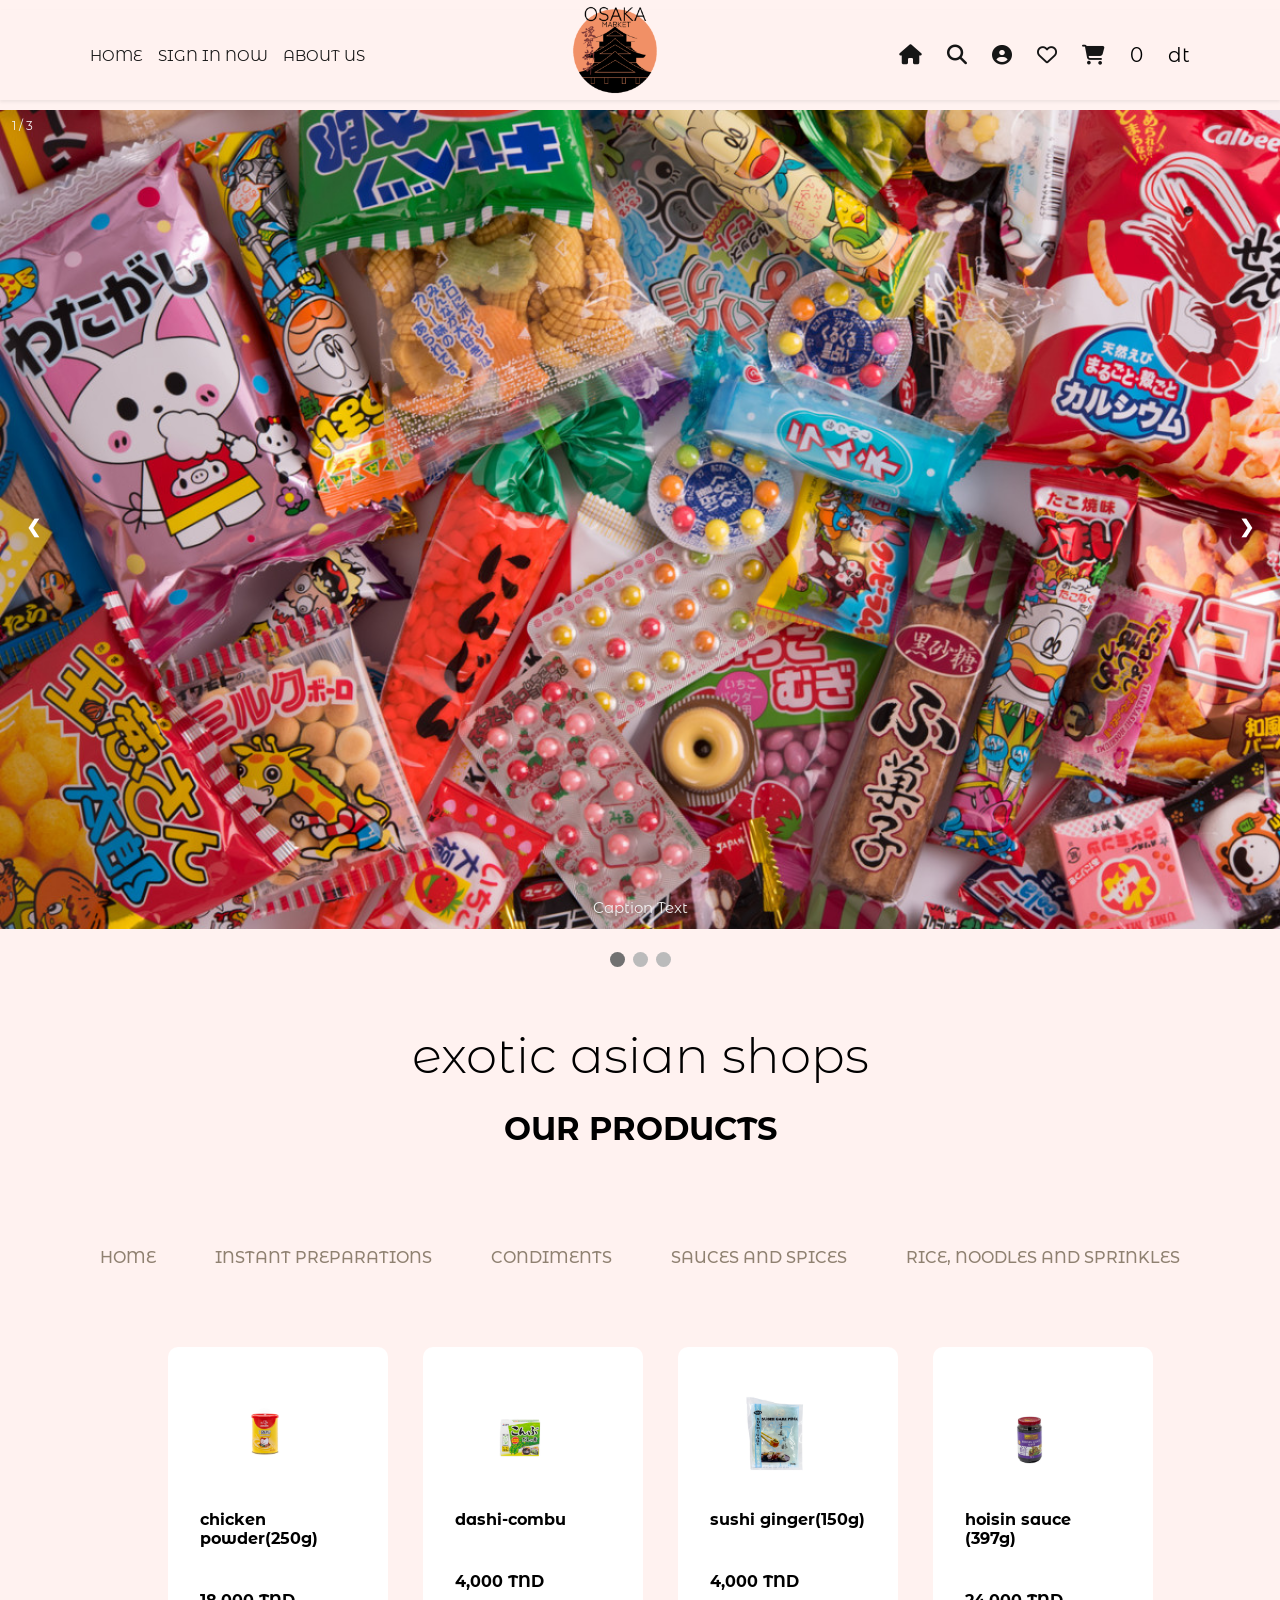
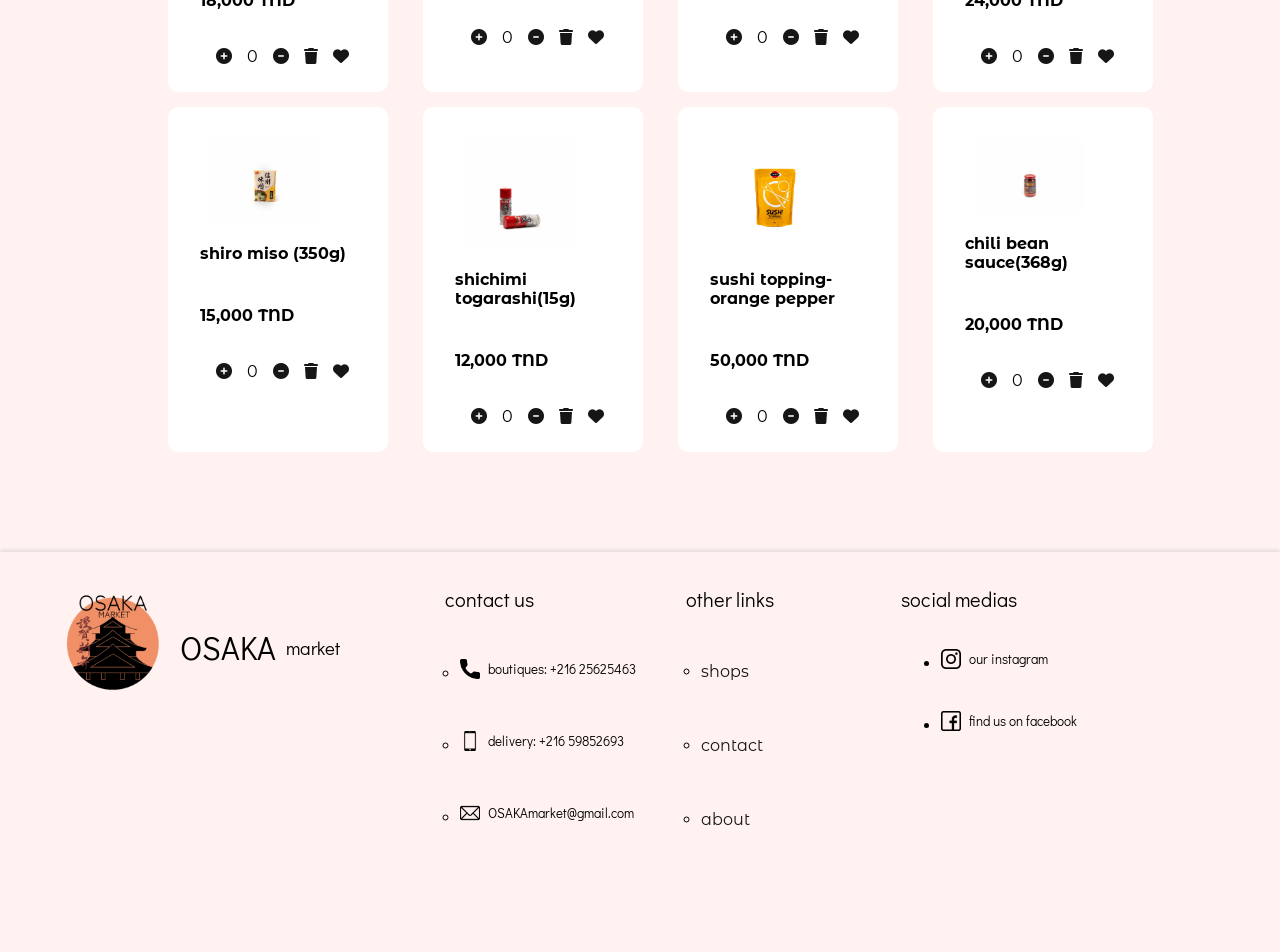
<file: condiments.html>
<!DOCTYPE html>
<html lang="en">
<head>
    <meta charset="UTF-8">
    <meta name="viewport" content="width=device-width, initial-scale=1.0">
    <title>condiments | osaka market</title>
    <link rel="stylesheet" href="dom.css">
    <link rel="stylesheet" href="https://cdnjs.cloudflare.com/ajax/libs/font-awesome/6.4.2/css/all.min.css" integrity="sha512-z3gLpd7yknf1YoNbCzqRKc4qyor8gaKU1qmn+CShxbuBusANI9QpRohGBreCFkKxLhei6S9CQXFEbbKuqLg0DA==" crossorigin="anonymous" referrerpolicy="no-referrer" />
</head>
<body>
    <style>
        @import url('https://fonts.googleapis.com/css2?family=Lobster&family=Roboto:wght@300;400&display=swap');
    </style>
     <header class="header">
        <nav>
            <div>
                <div class="links">
                    <a href="dom.html">HOME</a>
                    <a href="signin.html">SIGN IN NOW</a>
                    <a>ABOUT US</a>
                </div>
            </div>
            <div class="title"><img src="logo1 (1).png" alt=""></div>
            <div class="small-logo">
            <a href="dom.html"><i class="fa-solid fa-house"></i></a>
            <a><i class="fa-solid fa-magnifying-glass"></i></a>
            <a><i class="fa-solid fa-circle-user"></i></a>
            <a><i class="fa-regular fa-heart"></i></a>
            <a><i class="fa-solid fa-cart-shopping"></i></a>
            <p class="totalmoney">0</p><p>dt</p>
        </div>
        </nav>
    </header>
    <div class="slideshow-container">

        <!-- Full-width images with number and caption text -->
        <div class="mySlides fade">
          <div class="numbertext">1 / 3</div>
          <img src="tokyo-japan---march-17th-2016-different-japanese-sweets-and.jpg" style="width:100%">
          <div class="text">Caption Text</div>
        </div>
      
        <div class="mySlides fade">
          <div class="numbertext">2 / 3</div>
          <img src="asian-snacks-header-image.PNG" style="width:100%">
          <div class="text">Caption Two</div>
        </div>
      
        <div class="mySlides fade">
          <div class="numbertext">3 / 3</div>
          <img src="0910fe635987a16962f12e94c8516891ba27aea7.jpeg" style="width:100%">
          <div class="text">Caption Three</div>
        </div>
      
        <!-- Next and previous buttons -->
        <a class="prev" onclick="plusSlides(-1)">&#10094;</a>
        <a class="next" onclick="plusSlides(1)">&#10095;</a>
      </div>
      <br>
      
      <!-- The dots/circles -->
      <div style="text-align:center">
        <span class="dot" onclick="currentSlide(1)"></span>
        <span class="dot" onclick="currentSlide(2)"></span>
        <span class="dot" onclick="currentSlide(3)"></span>
      </div>
 <div class="product">
    <h1>
        exotic asian shops
    </h1>
</div>
<div>
    <h1 class="product2">
        OUR PRODUCTS
    </h1>
</div>
<div class="food2">
    <a href="dom.html">HOME</a>
    <a href="instants.html">INSTANT PREPARATIONS</a>
    <a href="condiments.html">CONDIMENTS</a>
    <a href="instantpreparations.html">SAUCES AND SPICES</a>
    <a href="ricenoodles.html">RICE, NOODLES AND SPRINKLES</a>
</div>
<div class="articles">
    <div class="article">
        <img src="articles/chicken.jpg" alt="">
                <h4>
                    chicken powder(250g)
                </h4> 
                <h4 class="text1">
                    18,000 TND
                </h4>
                <div class="add">
                    <a><i class="fa-solid fa-circle-plus"></i></a>
                    <p class="price">0</p>
                    <a><i class="fa-solid fa-circle-minus"></i></a>
                    <a href=""><i class="fa-solid fa-trash"></i></a>
                        <a href=""><i class="fa-solid fa-heart"></i></a>
                </div>
    </div>
    <div class="article">
        <img src="articles/dashi.jpg" alt="">
                <h4>
                    dashi-combu
                </h4> 
                <h4 class="text1">
                    4,000 TND
                </h4>
                <div class="add">
                    <a><i class="fa-solid fa-circle-plus"></i></a>
                    <p class="price">0</p>
                    <a><i class="fa-solid fa-circle-minus"></i></a>
                    <a href=""><i class="fa-solid fa-trash"></i></a>
                        <a href=""><i class="fa-solid fa-heart"></i></a>
                </div>
        
        
    </div>
    <div class="article">
        <img src="articles/ginger.jpg" alt="">
                <h4>
                    sushi ginger(150g)
                </h4> 
                <h4 class="text1">
                    4,000 TND
                </h4>
                <div class="add">
                    <a><i class="fa-solid fa-circle-plus"></i></a>
                    <p class="price">0</p>
                    <a><i class="fa-solid fa-circle-minus"></i></a>
                    <a href=""><i class="fa-solid fa-trash"></i></a>
                        <a href=""><i class="fa-solid fa-heart"></i></a>
                </div>
    </div>
    <div class="article">
        <img src="articles/hoisin.jpg" alt="">
                <h4>
                    hoisin sauce (397g)
                </h4> 
                <h4 class="text1">
                    24,000 TND
                </h4>
                <div class="add">
                    <a><i class="fa-solid fa-circle-plus"></i></a>
                    <p class="price">0</p>
                    <a><i class="fa-solid fa-circle-minus"></i></a>
                    <a href=""><i class="fa-solid fa-trash"></i></a>
                        <a href=""><i class="fa-solid fa-heart"></i></a>
                </div>

    </div>
    <div class="article">
        <img src="articles/miso.jpg" alt="">
                <h4>
                    shiro miso (350g)
                </h4> 
                <h4 class="text1">
                    15,000 TND
                </h4>
                <div class="add">
                    <a><i class="fa-solid fa-circle-plus"></i></a>
                    <p class="price">0</p>
                    <a><i class="fa-solid fa-circle-minus"></i></a>
                    <a href=""><i class="fa-solid fa-trash"></i></a>
                        <a href=""><i class="fa-solid fa-heart"></i></a>
                </div>

    </div>
    <div class="article">
        <img src="articles/shichimi.jpg" alt="">
                <h4>
                    shichimi togarashi(15g)
                </h4> 
                <h4 class="text1">
                    12,000 TND
                </h4>
                <div class="add">
                    <a><i class="fa-solid fa-circle-plus"></i></a>
                    <p class="price">0</p>
                    <a><i class="fa-solid fa-circle-minus"></i></a>
                    <a href=""><i class="fa-solid fa-trash"></i></a>
                        <a href=""><i class="fa-solid fa-heart"></i></a>
                </div>
    </div>
    <div class="article">
        <img src="articles/toppings.jpg" alt="">
                <h4>
                    sushi topping-orange pepper
                </h4> 
                <h4 class="text1">
                    50,000 TND
                </h4>
                <div class="add">
                    <a><i class="fa-solid fa-circle-plus"></i></a>
                    <p class="price">0</p>
                    <a><i class="fa-solid fa-circle-minus"></i></a>
                    <a href=""><i class="fa-solid fa-trash"></i></a>
                        <a href=""><i class="fa-solid fa-heart"></i></a>
                </div>

    </div>
    <div class="article">
        <img src="articles/chili sauce.jpg" alt="">
                <h4>
                    chili bean sauce(368g)
                </h4> 
                <h4 class="text1">
                    20,000 TND
                </h4>
                <div class="add">
                    <a><i class="fa-solid fa-circle-plus"></i></a>
                    <p class="price">0</p>
                    <a><i class="fa-solid fa-circle-minus"></i></a>
                    <a href=""><i class="fa-solid fa-trash"></i></a>
                        <a href=""><i class="fa-solid fa-heart"></i></a>
                </div>

    </div>

</div>
<footer class="footer">
    <div class="column" id="columnlogo">
        <img class="endlogo" src="logo1 (1).png" alt="">
        <h1>OSAKA</h1>
        <h3>market</h3>
    </div>
    <div class="column" id="contactus">
        <h1 class="social">
            contact us
        </h1>
        <ul class="contactlist">
            <li>
                <div class="textwithicon">
                    <img src="call.png" alt="">
                    <h5>boutiques: +216 25625463</h5>

                </div>
            </li>
            <li>
                <div class="textwithicon">
                    <img src="smartphone-call.png" alt="">
                    <h5>delivery: +216 59852693</h5>
                </div>
            </li>
            <li>
                <div class="textwithicon">
                    <img src="email.png" alt="">
                    <h5>OSAKAmarket@gmail.com</h5>
                </div>
            </li>
        </ul>
    </div>
    <div class="column">
        <h1 class="social">
            other links
        </h1>
        <ul class="contactlist" id="links">
            <li><a>shops</a></li>
            <li><a>contact</a></li>
            <li><a>about</a></li>
        </ul>
    </div>
    <div class="column">
        <h1 class="social" id="medias">social medias</h1>
        <ul class="column">
            <li>
                <div class="textwithicon">
                    <img src="instagram.png" alt="">
                    <h5>our instagram</h5>
                </div>
            </li>
            <li>
                <div class="textwithicon">
                    <img src="facebook.png" alt="">
                    <h5>find us on facebook</h5>
                </div>
            </li>
            
        </ul>
    </div>
</footer>
    
    

        




    <script src="dom.js"></script>
    
</body>
</html>
</file>
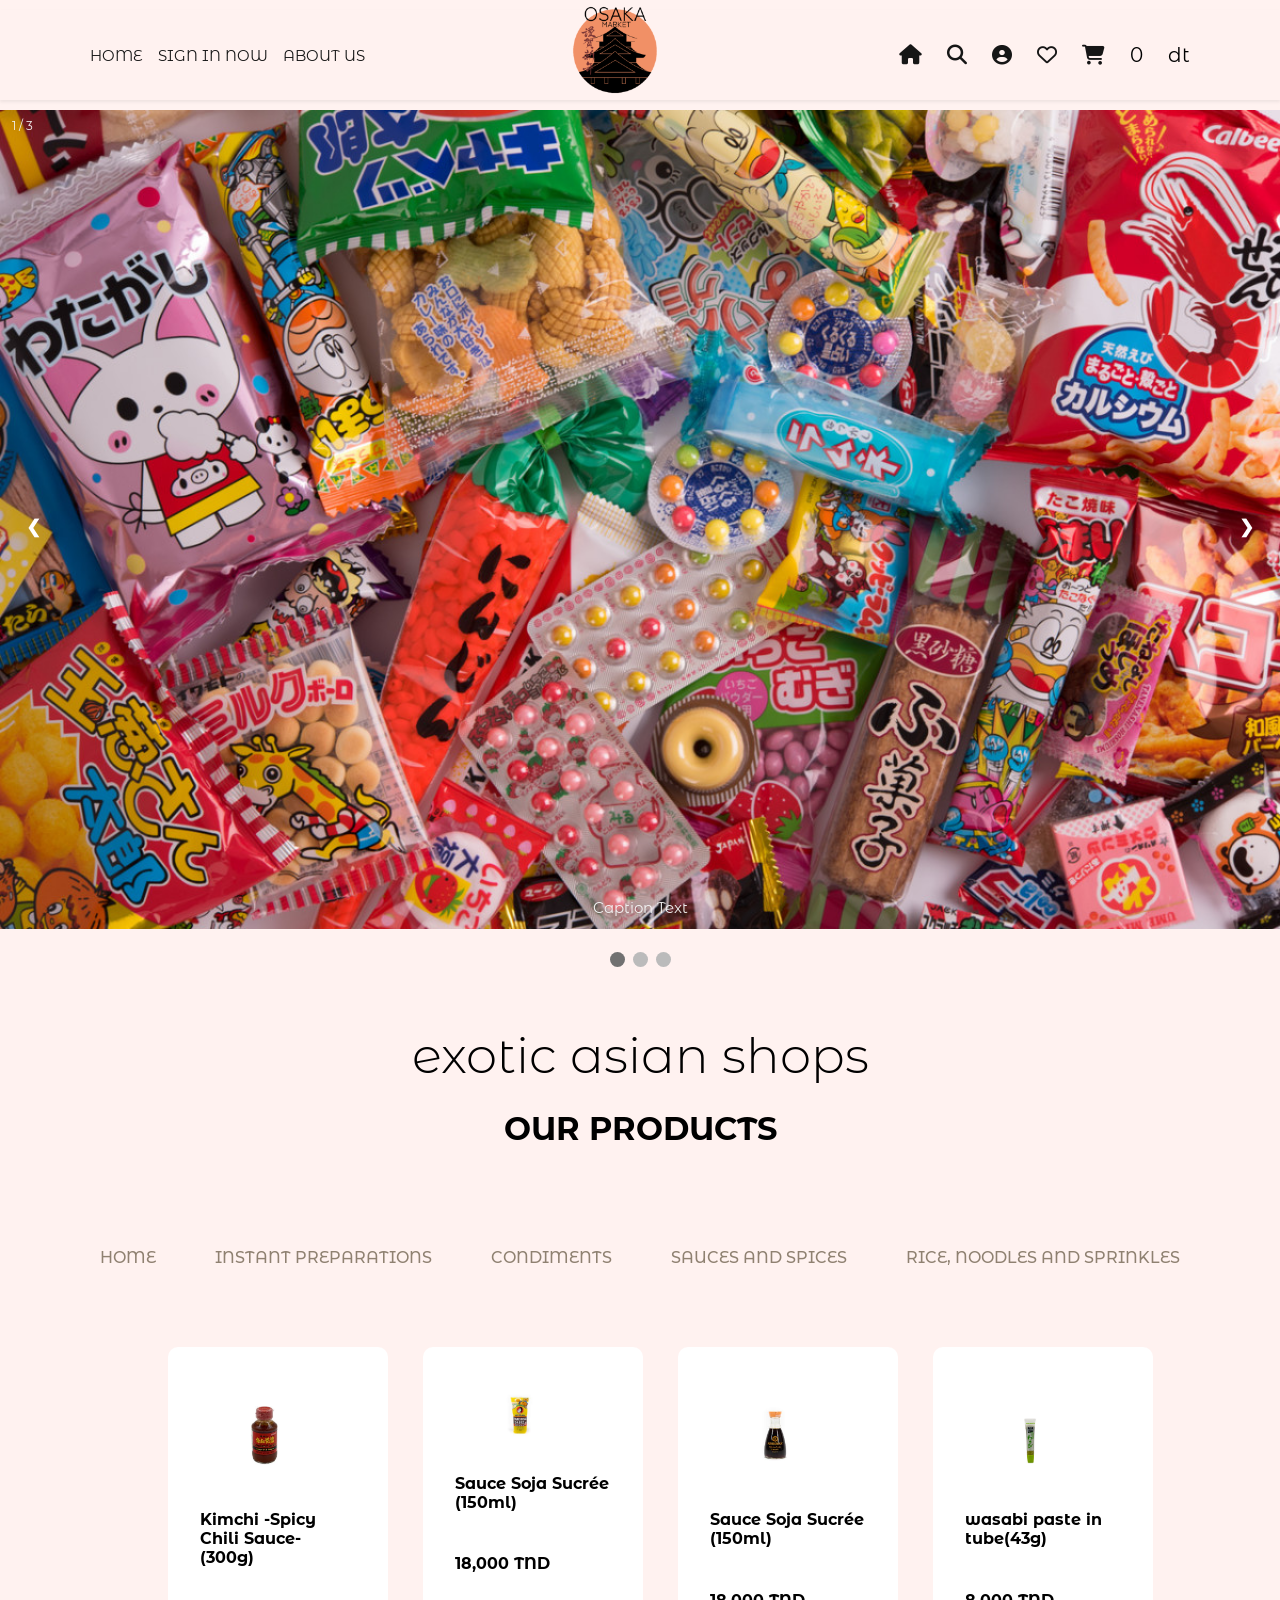
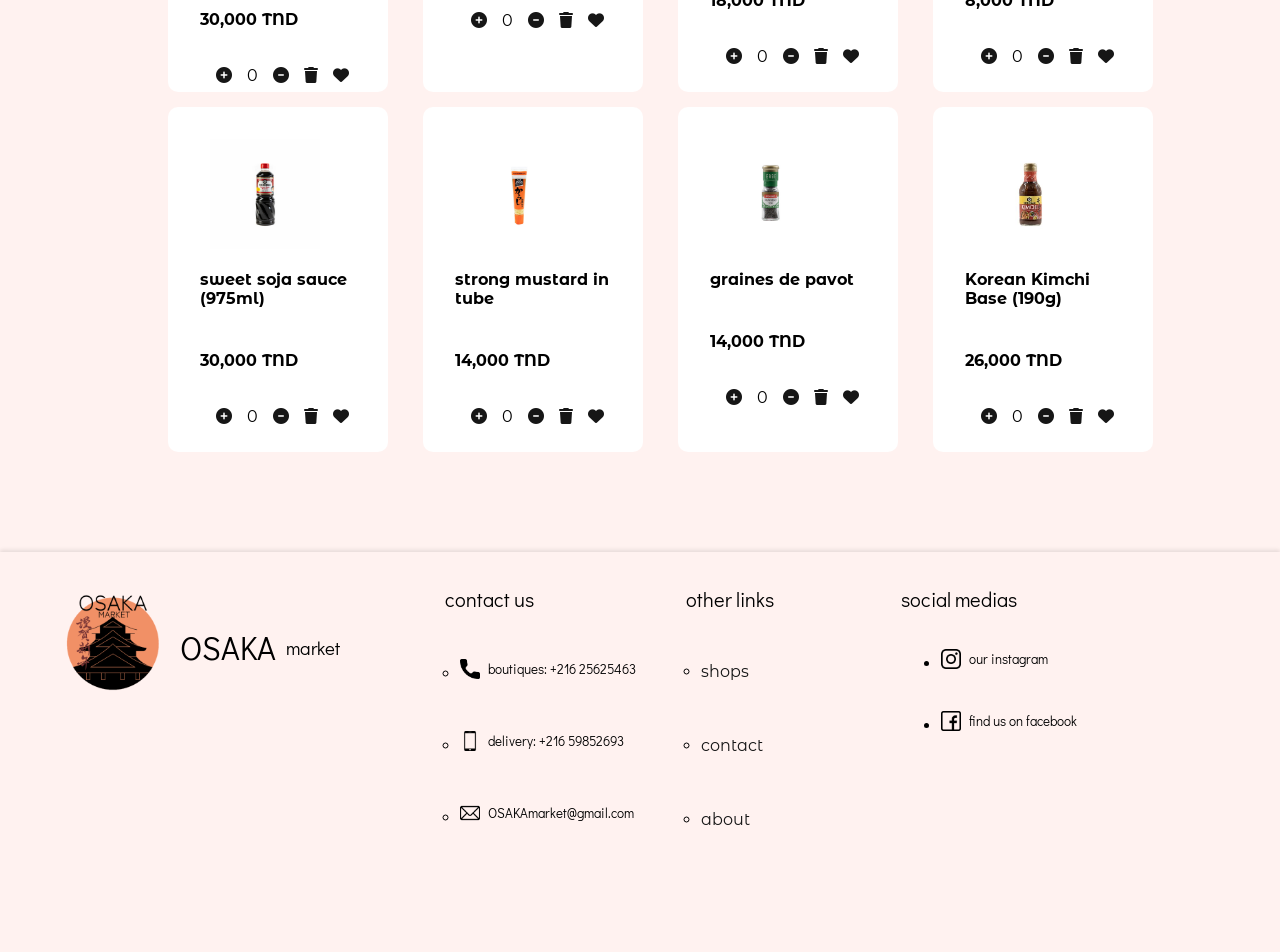
<file: instantpreparations.html>
<!DOCTYPE html>
<html lang="en">
<head>
    <meta charset="UTF-8">
    <meta name="viewport" content="width=device-width, initial-scale=1.0">
    <title>instant preperations | osaka market</title>
    <link rel="stylesheet" href="dom.css">
    <link rel="stylesheet" href="https://cdnjs.cloudflare.com/ajax/libs/font-awesome/6.4.2/css/all.min.css" integrity="sha512-z3gLpd7yknf1YoNbCzqRKc4qyor8gaKU1qmn+CShxbuBusANI9QpRohGBreCFkKxLhei6S9CQXFEbbKuqLg0DA==" crossorigin="anonymous" referrerpolicy="no-referrer" />
</head>
<body>
    <style>
        @import url('https://fonts.googleapis.com/css2?family=Lobster&family=Roboto:wght@300;400&display=swap');
    </style>
     <header class="header">
        <nav>
            <div>
                <div class="links">
                    <a href="dom.html">HOME</a>
                    <a href="signin.html">SIGN IN NOW</a>
                    <a>ABOUT US</a>
                </div>
            </div>
            <div class="title"><img src="logo1 (1).png" alt=""></div>
            <div class="small-logo">
            <a href="dom.html"><i class="fa-solid fa-house"></i></a>
            <a><i class="fa-solid fa-magnifying-glass"></i></a>
            <a><i class="fa-solid fa-circle-user"></i></a>
            <a><i class="fa-regular fa-heart"></i></a>
            <a><i class="fa-solid fa-cart-shopping"></i></a>
            <p class="totalmoney">0</p><p>dt</p>
        </div>
        </nav>
    </header>
    <div class="slideshow-container">

        <!-- Full-width images with number and caption text -->
        <div class="mySlides fade">
          <div class="numbertext">1 / 3</div>
          <img src="tokyo-japan---march-17th-2016-different-japanese-sweets-and.jpg" style="width:100%">
          <div class="text">Caption Text</div>
        </div>
      
        <div class="mySlides fade">
          <div class="numbertext">2 / 3</div>
          <img src="asian-snacks-header-image.PNG" style="width:100%">
          <div class="text">Caption Two</div>
        </div>
      
        <div class="mySlides fade">
          <div class="numbertext">3 / 3</div>
          <img src="0910fe635987a16962f12e94c8516891ba27aea7.jpeg" style="width:100%">
          <div class="text">Caption Three</div>
        </div>
      
        <!-- Next and previous buttons -->
        <a class="prev" onclick="plusSlides(-1)">&#10094;</a>
        <a class="next" onclick="plusSlides(1)">&#10095;</a>
      </div>
      <br>
      
      <!-- The dots/circles -->
      <div style="text-align:center">
        <span class="dot" onclick="currentSlide(1)"></span>
        <span class="dot" onclick="currentSlide(2)"></span>
        <span class="dot" onclick="currentSlide(3)"></span>
      </div>
 <div class="product">
    <h1>
        exotic asian shops
    </h1>
</div>
<div>
    <h1 class="product2">
        OUR PRODUCTS
    </h1>
</div>
<div class="food2">
    <a href="dom.html">HOME</a>
    <a href="instants.html">INSTANT PREPARATIONS</a>
    <a href="condiments.html">CONDIMENTS</a>
    <a href="instantpreparations.html">SAUCES AND SPICES</a>
    <a href="ricenoodles.html">RICE, NOODLES AND SPRINKLES</a>
</div>
<div class="articles">
    <div class="article">
        <img src="articles/chillsauce.jpg" alt="">
                <h4>
                    Kimchi -Spicy Chili Sauce- (300g)
                </h4> 
                <h4 class="text1">
                    30,000 TND
                </h4>
                <div class="add">
                    <a><i class="fa-solid fa-circle-plus"></i></a>
                    <p class="price">0</p>
                    <a><i class="fa-solid fa-circle-minus"></i></a>
                    <a href=""><i class="fa-solid fa-trash"></i></a>
                        <a href=""><i class="fa-solid fa-heart"></i></a>
                </div>
    </div>
    <div class="article">
        <img src="articles/yakisoba.jpg" alt="">
                <h4>
                    Sauce Soja Sucrée (150ml)
                </h4> 
                <h4 class="text1">
                    18,000 TND
                </h4>
                <div class="add">
                    <a><i class="fa-solid fa-circle-plus"></i></a>
                    <p class="price">0</p>
                    <a><i class="fa-solid fa-circle-minus"></i></a>
                    <a href=""><i class="fa-solid fa-trash"></i></a>
                        <a href=""><i class="fa-solid fa-heart"></i></a>
                </div>
        
        
    </div>
    <div class="article">
        <img src="articles/kikkoman.jpg" alt="">
                <h4>
                    Sauce Soja Sucrée (150ml)
                </h4> 
                <h4 class="text1">
                    18,000 TND
                </h4>
                <div class="add">
                    <a><i class="fa-solid fa-circle-plus"></i></a>
                    <p class="price">0</p>
                    <a><i class="fa-solid fa-circle-minus"></i></a>
                    <a href=""><i class="fa-solid fa-trash"></i></a>
                        <a href=""><i class="fa-solid fa-heart"></i></a>
                </div>
    </div>
    <div class="article">
        <img src="articles/wasabi.jpg" alt="">
                <h4>
                    wasabi paste in tube(43g)
                </h4> 
                <h4 class="text1">
                    8,000 TND
                </h4>
                <div class="add">
                    <a><i class="fa-solid fa-circle-plus"></i></a>
                    <p class="price">0</p>
                    <a><i class="fa-solid fa-circle-minus"></i></a>
                    <a href=""><i class="fa-solid fa-trash"></i></a>
                        <a href=""><i class="fa-solid fa-heart"></i></a>
                </div>

    </div>
    <div class="article">
        <img src="articles/soja sauce.jpg" alt="">
                <h4>
                    sweet soja sauce (975ml)
                </h4> 
                <h4 class="text1">
                    30,000 TND
                </h4>
                <div class="add">
                    <a><i class="fa-solid fa-circle-plus"></i></a>
                    <p class="price">0</p>
                    <a><i class="fa-solid fa-circle-minus"></i></a>
                    <a href=""><i class="fa-solid fa-trash"></i></a>
                        <a href=""><i class="fa-solid fa-heart"></i></a>
                </div>

    </div>
    <div class="article">
        <img src="articles/mustard.jpg" alt="">
                <h4>
                    strong mustard in tube
                </h4> 
                <h4 class="text1">
                    14,000 TND
                </h4>
                <div class="add">
                    <a><i class="fa-solid fa-circle-plus"></i></a>
                    <p class="price">0</p>
                    <a><i class="fa-solid fa-circle-minus"></i></a>
                    <a href=""><i class="fa-solid fa-trash"></i></a>
                        <a href=""><i class="fa-solid fa-heart"></i></a>
                </div>
    </div>
    <div class="article">
        <img src="articles/graine de pavot.jpg" alt="">
                <h4>
                    graines de pavot
                </h4> 
                <h4 class="text1">
                    14,000 TND
                </h4>
                <div class="add">
                    <a><i class="fa-solid fa-circle-plus"></i></a>
                    <p class="price">0</p>
                    <a><i class="fa-solid fa-circle-minus"></i></a>
                    <a href=""><i class="fa-solid fa-trash"></i></a>
                        <a href=""><i class="fa-solid fa-heart"></i></a>
                </div>

    </div>
    <div class="article">
        <img src="articles/kimchi.jpg" alt="">
                <h4>
                    Korean Kimchi Base (190g)
                </h4> 
                <h4 class="text1">
                    26,000 TND
                </h4>
                <div class="add">
                    <a><i class="fa-solid fa-circle-plus"></i></a>
                    <p class="price">0</p>
                    <a><i class="fa-solid fa-circle-minus"></i></a>
                    <a href=""><i class="fa-solid fa-trash"></i></a>
                        <a href=""><i class="fa-solid fa-heart"></i></a>
                </div>

    </div>

</div>
<footer class="footer">
    <div class="column" id="columnlogo">
        <img class="endlogo" src="logo1 (1).png" alt="">
        <h1>OSAKA</h1>
        <h3>market</h3>
    </div>
    <div class="column" id="contactus">
        <h1 class="social">
            contact us
        </h1>
        <ul class="contactlist">
            <li>
                <div class="textwithicon">
                    <img src="call.png" alt="">
                    <h5>boutiques: +216 25625463</h5>

                </div>
            </li>
            <li>
                <div class="textwithicon">
                    <img src="smartphone-call.png" alt="">
                    <h5>delivery: +216 59852693</h5>
                </div>
            </li>
            <li>
                <div class="textwithicon">
                    <img src="email.png" alt="">
                    <h5>OSAKAmarket@gmail.com</h5>
                </div>
            </li>
        </ul>
    </div>
    <div class="column">
        <h1 class="social">
            other links
        </h1>
        <ul class="contactlist" id="links">
            <li><a>shops</a></li>
            <li><a>contact</a></li>
            <li><a>about</a></li>
        </ul>
    </div>
    <div class="column">
        <h1 class="social" id="medias">social medias</h1>
        <ul class="column">
            <li>
                <div class="textwithicon">
                    <img src="instagram.png" alt="">
                    <h5>our instagram</h5>
                </div>
            </li>
            <li>
                <div class="textwithicon">
                    <img src="facebook.png" alt="">
                    <h5>find us on facebook</h5>
                </div>
            </li>
            
        </ul>
    </div>
</footer>
    
    

        




    <script src="dom.js"></script>
    
    
</body>
</html>
</file>
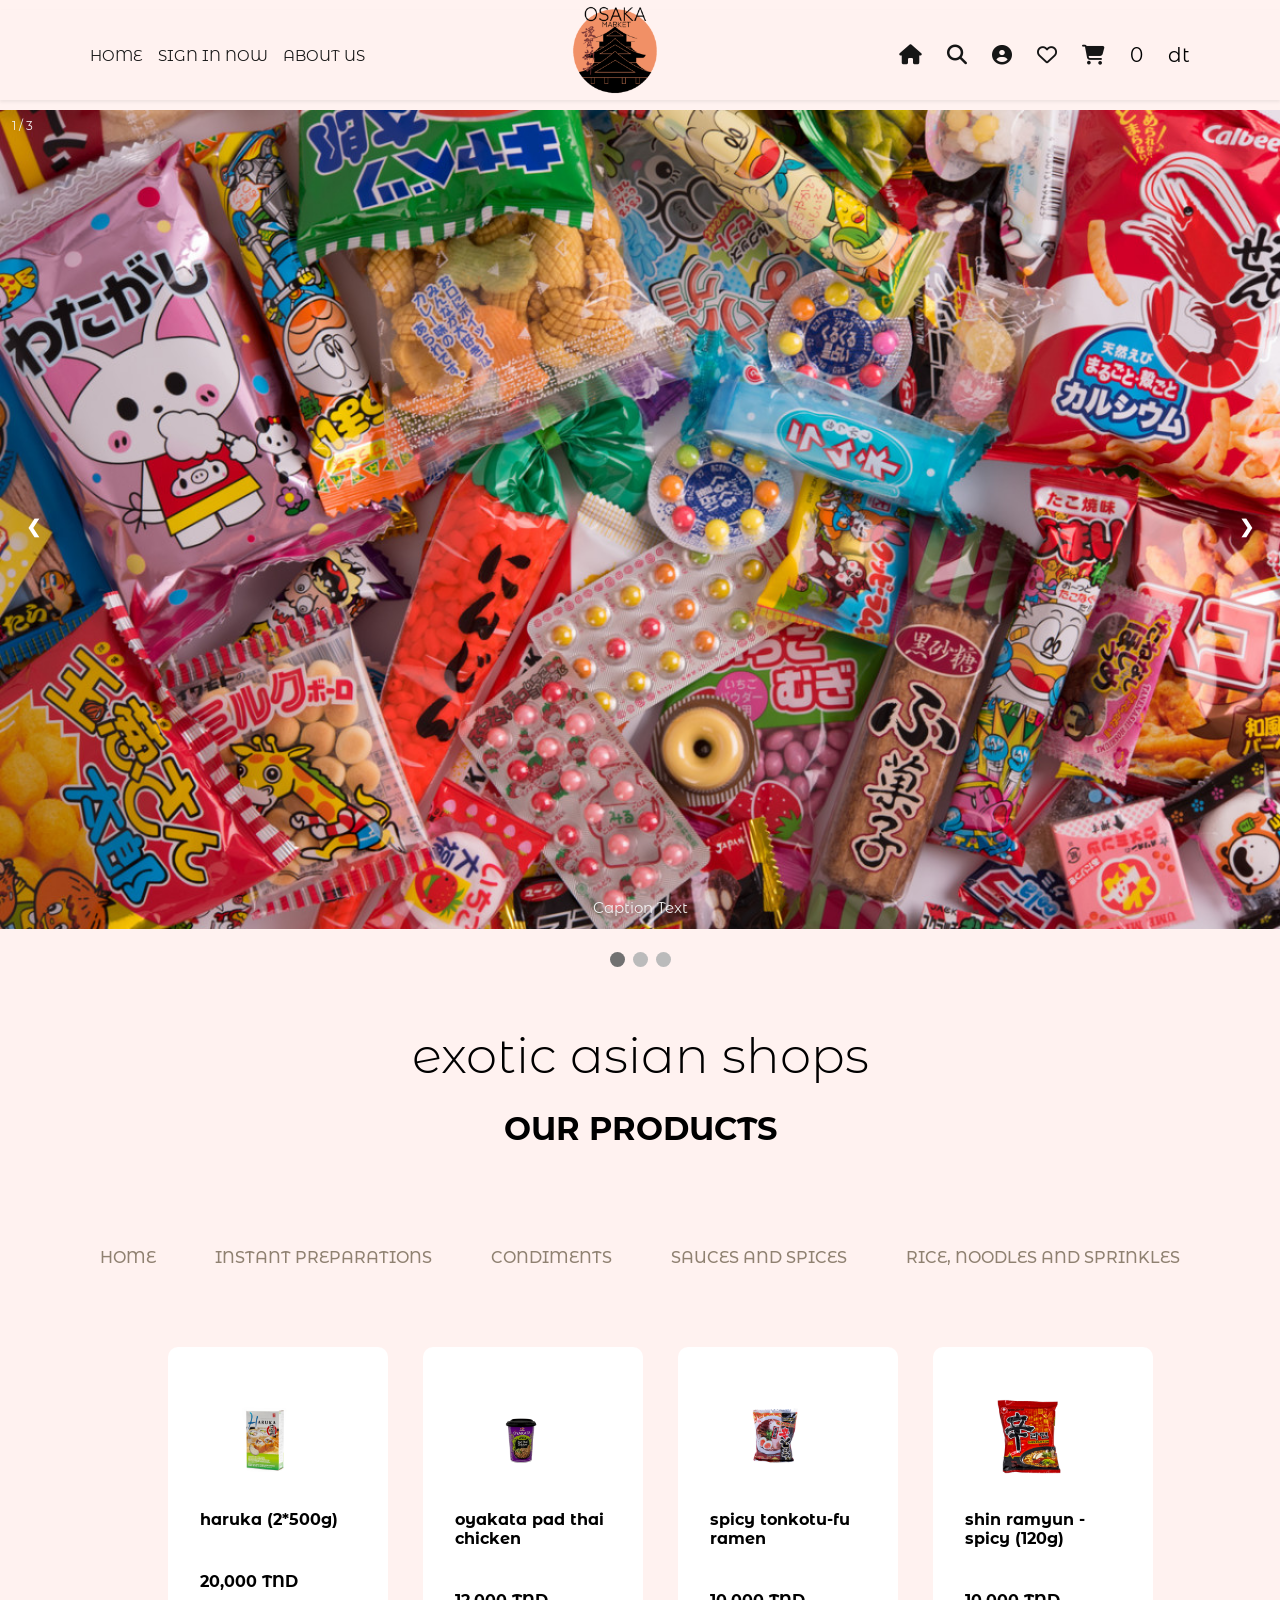
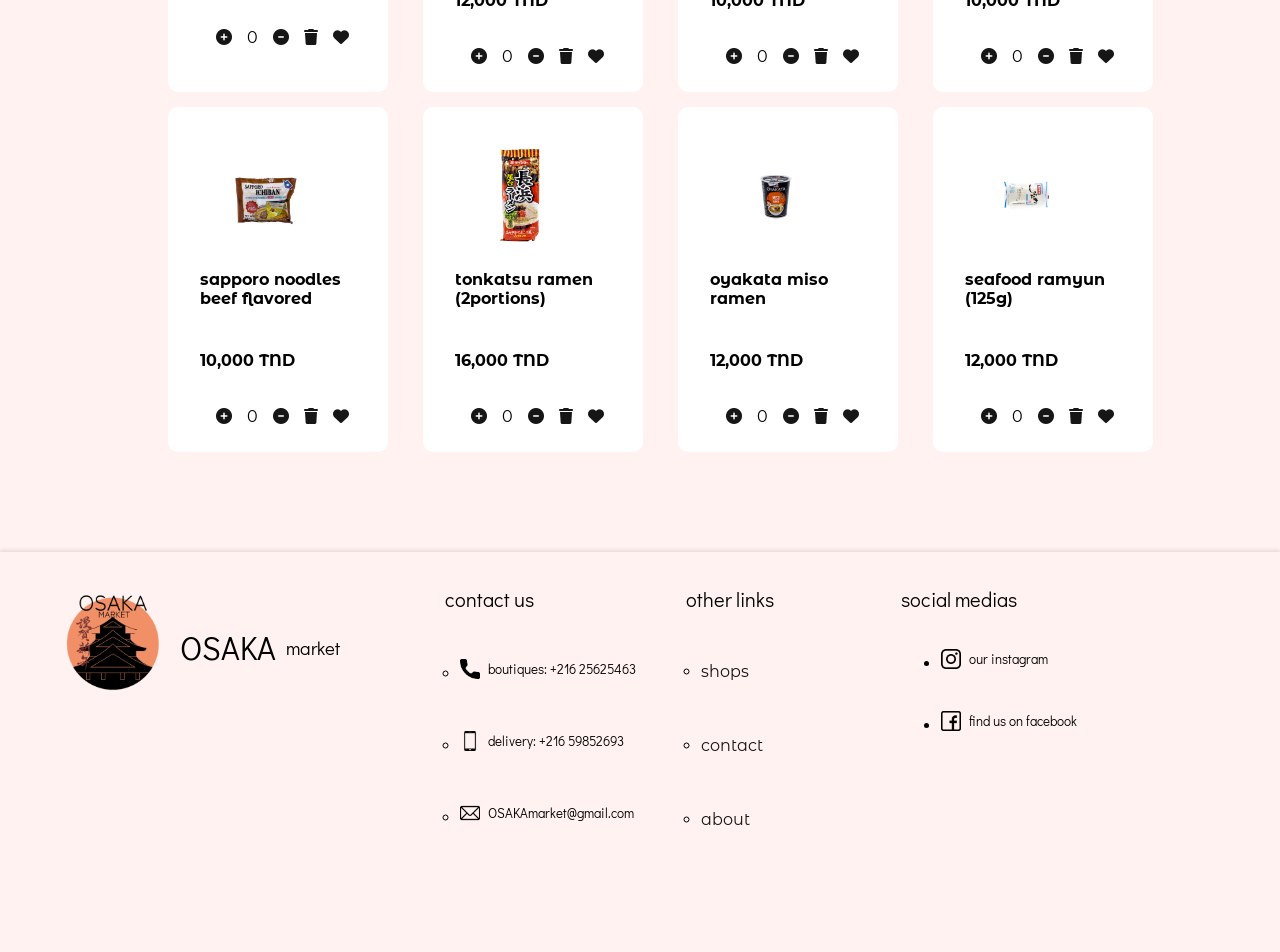
<file: instants.html>
<!DOCTYPE html>
<html lang="en">
<head>
    <meta charset="UTF-8">
    <meta name="viewport" content="width=device-width, initial-scale=1.0">
    <title>instants | OSAKA market</title>
    <link rel="stylesheet" href="dom.css">
    <link rel="stylesheet" href="https://cdnjs.cloudflare.com/ajax/libs/font-awesome/6.4.2/css/all.min.css" integrity="sha512-z3gLpd7yknf1YoNbCzqRKc4qyor8gaKU1qmn+CShxbuBusANI9QpRohGBreCFkKxLhei6S9CQXFEbbKuqLg0DA==" crossorigin="anonymous" referrerpolicy="no-referrer" />
</head>
<body>
    <style>
        @import url('https://fonts.googleapis.com/css2?family=Lobster&family=Roboto:wght@300;400&display=swap');
    </style>
     <header class="header">
        <nav>
            <div>
                <div class="links">
                    <a href="dom.html">HOME</a>
                    <a href="signin.html">SIGN IN NOW</a>
                    <a>ABOUT US</a>
                </div>
            </div>
            <div class="title"><img src="logo1 (1).png" alt=""></div>
            <div class="small-logo">
            <a href="dom.html"><i class="fa-solid fa-house"></i></a>
            <a><i class="fa-solid fa-magnifying-glass"></i></a>
            <a><i class="fa-solid fa-circle-user"></i></a>
            <a><i class="fa-regular fa-heart"></i></a>
            <a><i class="fa-solid fa-cart-shopping"></i></a>
            <p class="totalmoney">0</p><p>dt</p>
        </div>
        </nav>
    </header>
    <div class="slideshow-container">

        <!-- Full-width images with number and caption text -->
        <div class="mySlides fade">
          <div class="numbertext">1 / 3</div>
          <img src="tokyo-japan---march-17th-2016-different-japanese-sweets-and.jpg" style="width:100%">
          <div class="text">Caption Text</div>
        </div>
      
        <div class="mySlides fade">
          <div class="numbertext">2 / 3</div>
          <img src="asian-snacks-header-image.PNG" style="width:100%">
          <div class="text">Caption Two</div>
        </div>
      
        <div class="mySlides fade">
          <div class="numbertext">3 / 3</div>
          <img src="0910fe635987a16962f12e94c8516891ba27aea7.jpeg" style="width:100%">
          <div class="text">Caption Three</div>
        </div>
      
        <!-- Next and previous buttons -->
        <a class="prev" onclick="plusSlides(-1)">&#10094;</a>
        <a class="next" onclick="plusSlides(1)">&#10095;</a>
      </div>
      <br>
      
      <!-- The dots/circles -->
      <div style="text-align:center">
        <span class="dot" onclick="currentSlide(1)"></span>
        <span class="dot" onclick="currentSlide(2)"></span>
        <span class="dot" onclick="currentSlide(3)"></span>
      </div>
 <div class="product">
    <h1>
        exotic asian shops
    </h1>
</div>
<div>
    <h1 class="product2">
        OUR PRODUCTS
    </h1>
</div>
<div class="food2">
    <a href="dom.html">HOME</a>
    <a href="instants.html">INSTANT PREPARATIONS</a>
    <a href="condiments.html">CONDIMENTS</a>
    <a href="instantpreparations.html">SAUCES AND SPICES</a>
    <a href="ricenoodles.html">RICE, NOODLES AND SPRINKLES</a>
</div>
<div class="articles">
    <div class="article">
        <img src="articles2/haruka.jpg" alt="">
                <h4>
                    haruka (2*500g)
                </h4> 
                <h4 class="text1">
                    20,000 TND
                </h4>
                <div class="add">
                    <a><i class="fa-solid fa-circle-plus"></i></a>
                    <p class="price">0</p>
                    <a><i class="fa-solid fa-circle-minus"></i></a>
                    <a href=""><i class="fa-solid fa-trash"></i></a>
                        <a href=""><i class="fa-solid fa-heart"></i></a>
                </div>
    </div>
    <div class="article">
        <img src="articles2/thaichicken.jpg" alt="">
                <h4>
                    oyakata pad thai chicken
                </h4> 
                <h4 class="text1">
                    12,000 TND
                </h4>
                <div class="add">
                    <a><i class="fa-solid fa-circle-plus"></i></a>
                    <p class="price">0</p>
                    <a><i class="fa-solid fa-circle-minus"></i></a>
                    <a href=""><i class="fa-solid fa-trash"></i></a>
                        <a href=""><i class="fa-solid fa-heart"></i></a>
                </div>
        
        
    </div>
    <div class="article">
        <img src="articles2/spicyramen.jpg" alt="">
                <h4>
                    spicy tonkotu-fu ramen
                    
                </h4> 
                <h4 class="text1">
                    10,000 TND
                </h4>
                <div class="add">
                    <a><i class="fa-solid fa-circle-plus"></i></a>
                    <p class="price">0</p>
                    <a><i class="fa-solid fa-circle-minus"></i></a>
                    <a href=""><i class="fa-solid fa-trash"></i></a>
                        <a href=""><i class="fa-solid fa-heart"></i></a>
                </div>
    </div>
    <div class="article">
        <img src="articles2/shinramyun.jpg" alt="">
                <h4>
                    shin ramyun - spicy (120g)
                    
                </h4> 
                <h4 class="text1">
                    10,000 TND
                </h4>
                <div class="add">
                    <a><i class="fa-solid fa-circle-plus"></i></a>
                    <p class="price">0</p>
                    <a><i class="fa-solid fa-circle-minus"></i></a>
                    <a href=""><i class="fa-solid fa-trash"></i></a>
                        <a href=""><i class="fa-solid fa-heart"></i></a>
                </div>

    </div>
    <div class="article">
        <img src="articles2/sapporo.jpg" alt="">
                <h4>
                    sapporo noodles beef flavored

                    
                </h4> 
                <h4 class="text1">
                    10,000 TND
                </h4>
                <div class="add">
                    <a><i class="fa-solid fa-circle-plus"></i></a>
                    <p class="price">0</p>
                    <a><i class="fa-solid fa-circle-minus"></i></a>
                    <a href=""><i class="fa-solid fa-trash"></i></a>
                        <a href=""><i class="fa-solid fa-heart"></i></a>
                </div>

    </div>
    <div class="article">
        <img src="articles2/tonkatsu.jpg" alt="">
                <h4>
                    tonkatsu  ramen (2portions)
                    
                </h4> 
                <h4 class="text1">
                    16,000 TND
                </h4>
                <div class="add">
                    <a><i class="fa-solid fa-circle-plus"></i></a>
                    <p class="price">0</p>
                    <a><i class="fa-solid fa-circle-minus"></i></a>
                    <a href=""><i class="fa-solid fa-trash"></i></a>
                        <a href=""><i class="fa-solid fa-heart"></i></a>
                </div>
    </div>
    <div class="article">
        <img src="articles2/miso noodle.jpg" alt="">
                <h4>
                    oyakata miso ramen
                    
                </h4> 
                <h4 class="text1">
                    12,000 TND
                </h4>
                <div class="add">
                    <a><i class="fa-solid fa-circle-plus"></i></a>
                    <p class="price">0</p>
                    <a><i class="fa-solid fa-circle-minus"></i></a>
                    <a href=""><i class="fa-solid fa-trash"></i></a>
                        <a href=""><i class="fa-solid fa-heart"></i></a>
                </div>

    </div>
    <div class="article">
        <img src="articles2/shiritaki.jpg" alt="">
                <h4>
                    seafood ramyun (125g)
                </h4> 
                <h4 class="text1">
                    12,000 TND
                </h4>
                <div class="add">
                    <a><i class="fa-solid fa-circle-plus"></i></a>
                    <p class="price">0</p>
                    <a><i class="fa-solid fa-circle-minus"></i></a>
                    <a href=""><i class="fa-solid fa-trash"></i></a>
                        <a href=""><i class="fa-solid fa-heart"></i></a>
                </div>

    </div>

</div>
<footer class="footer">
    <div class="column" id="columnlogo">
        <img class="endlogo" src="logo1 (1).png" alt="">
        <h1>OSAKA</h1>
        <h3>market</h3>
    </div>
    <div class="column" id="contactus">
        <h1 class="social">
            contact us
        </h1>
        <ul class="contactlist">
            <li>
                <div class="textwithicon">
                    <img src="call.png" alt="">
                    <h5>boutiques: +216 25625463</h5>

                </div>
            </li>
            <li>
                <div class="textwithicon">
                    <img src="smartphone-call.png" alt="">
                    <h5>delivery: +216 59852693</h5>
                </div>
            </li>
            <li>
                <div class="textwithicon">
                    <img src="email.png" alt="">
                    <h5>OSAKAmarket@gmail.com</h5>
                </div>
            </li>
        </ul>
    </div>
    <div class="column">
        <h1 class="social">
            other links
        </h1>
        <ul class="contactlist" id="links">
            <li><a>shops</a></li>
            <li><a>contact</a></li>
            <li><a>about</a></li>
        </ul>
    </div>
    <div class="column">
        <h1 class="social" id="medias">social medias</h1>
        <ul class="column">
            <li>
                <div class="textwithicon">
                    <img src="instagram.png" alt="">
                    <h5>our instagram</h5>
                </div>
            </li>
            <li>
                <div class="textwithicon">
                    <img src="facebook.png" alt="">
                    <h5>find us on facebook</h5>
                </div>
            </li>
            
        </ul>
    </div>
</footer>
    
    

        




    <script src="dom.js"></script>
    
</body>
</html>
</file>
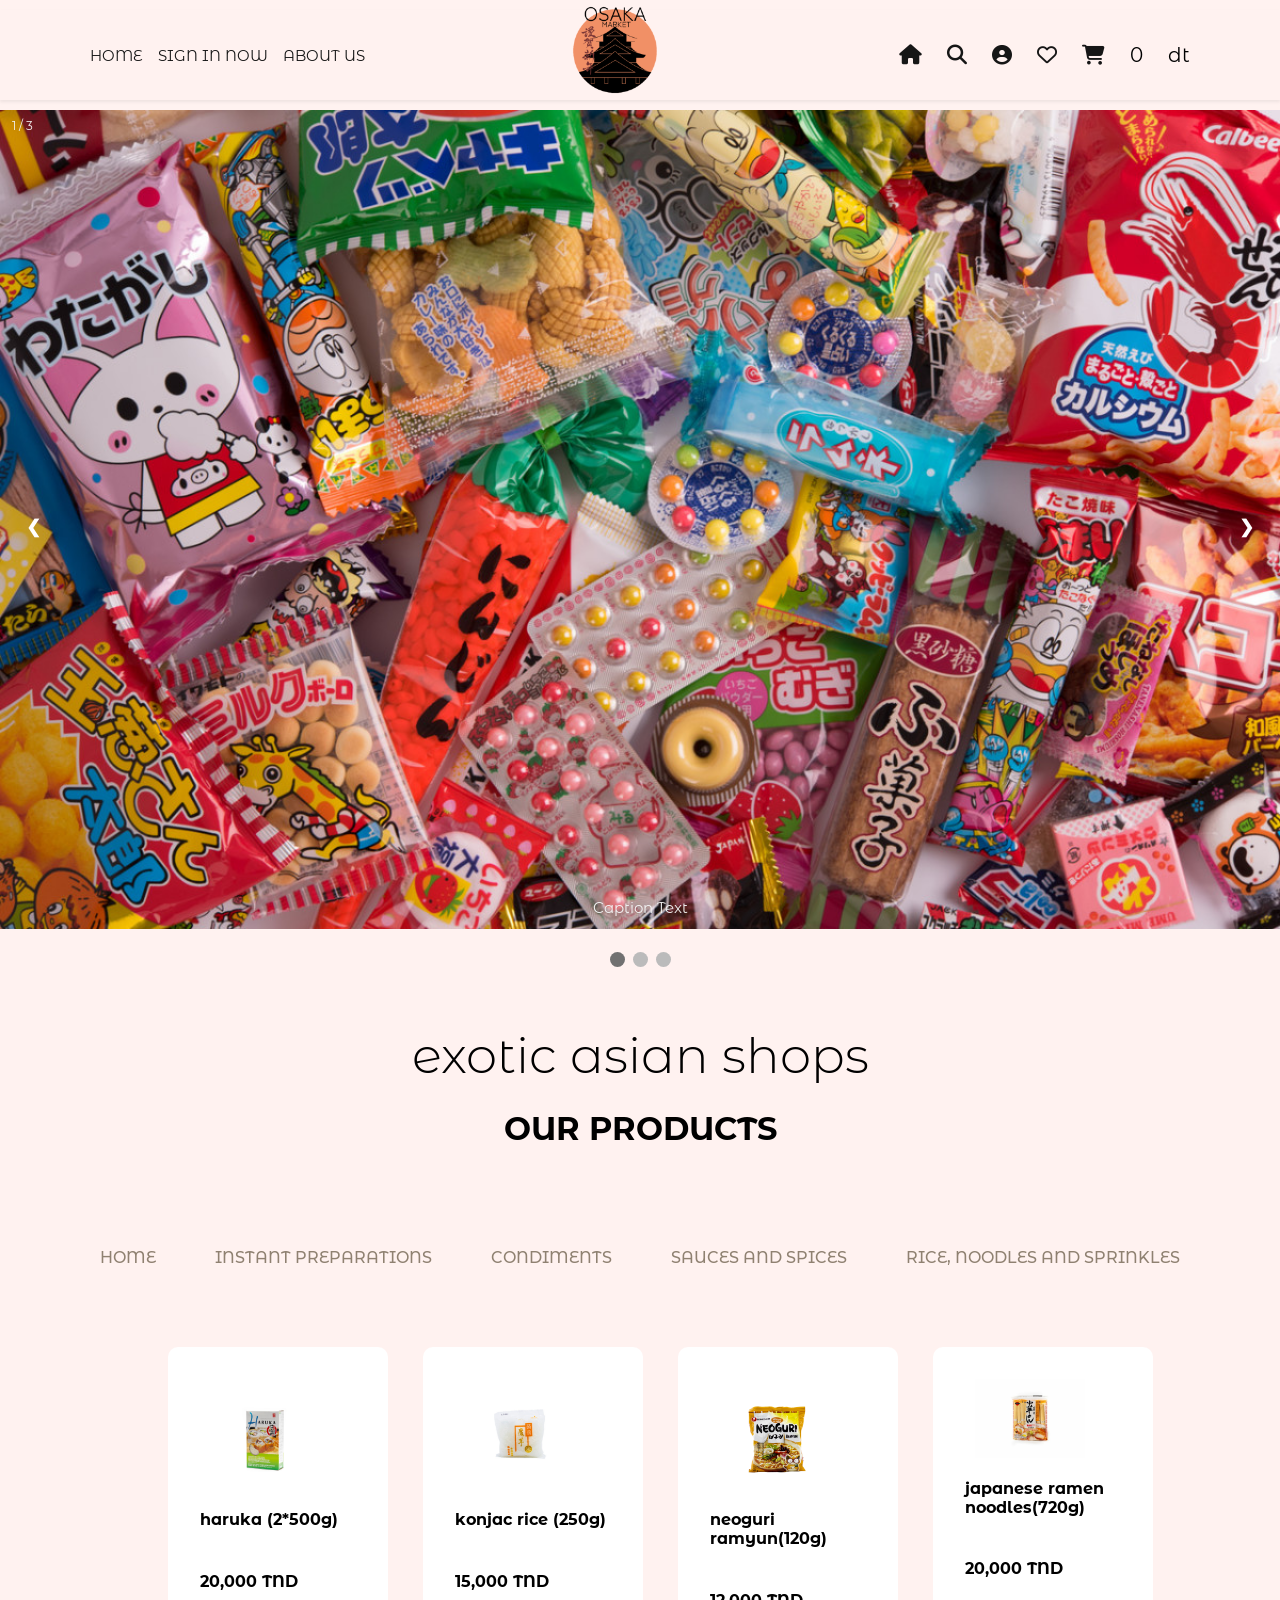
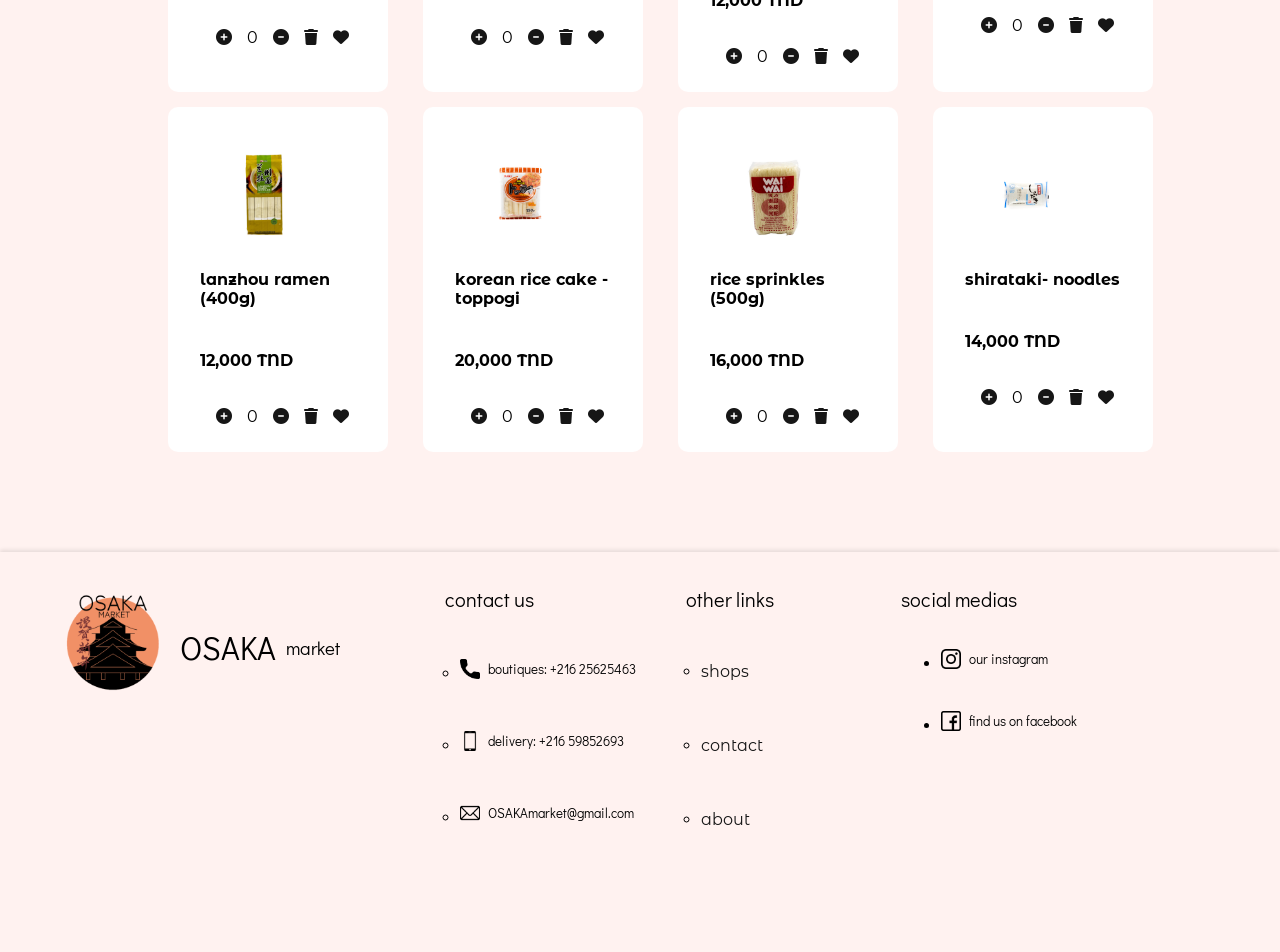
<file: ricenoodles.html>
<!DOCTYPE html>
<html lang="en">
<head>
    <meta charset="UTF-8">
    <meta name="viewport" content="width=device-width, initial-scale=1.0">
    <title>rice, noodles and spices | osaka market</title>
    <link rel="stylesheet" href="dom.css">
    <link rel="stylesheet" href="https://cdnjs.cloudflare.com/ajax/libs/font-awesome/6.4.2/css/all.min.css" integrity="sha512-z3gLpd7yknf1YoNbCzqRKc4qyor8gaKU1qmn+CShxbuBusANI9QpRohGBreCFkKxLhei6S9CQXFEbbKuqLg0DA==" crossorigin="anonymous" referrerpolicy="no-referrer" />
</head>
<body>
    <style>
        @import url('https://fonts.googleapis.com/css2?family=Lobster&family=Roboto:wght@300;400&display=swap');
    </style>
     <header class="header">
        <nav>
            <div>
                <div class="links">
                    <a href="dom.html">HOME</a>
                    <a href="signin.html">SIGN IN NOW</a>
                    <a>ABOUT US</a>
                </div>
            </div>
            <div class="title"><img src="logo1 (1).png" alt=""></div>
            <div class="small-logo">
            <a href="dom.html"><i class="fa-solid fa-house"></i></a>
            <a><i class="fa-solid fa-magnifying-glass"></i></a>
            <a><i class="fa-solid fa-circle-user"></i></a>
            <a><i class="fa-regular fa-heart"></i></a>
            <a><i class="fa-solid fa-cart-shopping"></i></a>
            <p class="totalmoney">0</p><p>dt</p>
        </div>
        </nav>
    </header>
    <div class="slideshow-container">

        <!-- Full-width images with number and caption text -->
        <div class="mySlides fade">
          <div class="numbertext">1 / 3</div>
          <img src="tokyo-japan---march-17th-2016-different-japanese-sweets-and.jpg" style="width:100%">
          <div class="text">Caption Text</div>
        </div>
      
        <div class="mySlides fade">
          <div class="numbertext">2 / 3</div>
          <img src="asian-snacks-header-image.PNG" style="width:100%">
          <div class="text">Caption Two</div>
        </div>
      
        <div class="mySlides fade">
          <div class="numbertext">3 / 3</div>
          <img src="0910fe635987a16962f12e94c8516891ba27aea7.jpeg" style="width:100%">
          <div class="text">Caption Three</div>
        </div>
      
        <!-- Next and previous buttons -->
        <a class="prev" onclick="plusSlides(-1)">&#10094;</a>
        <a class="next" onclick="plusSlides(1)">&#10095;</a>
      </div>
      <br>
      
      <!-- The dots/circles -->
      <div style="text-align:center">
        <span class="dot" onclick="currentSlide(1)"></span>
        <span class="dot" onclick="currentSlide(2)"></span>
        <span class="dot" onclick="currentSlide(3)"></span>
      </div>
 <div class="product">
    <h1>
        exotic asian shops
    </h1>
</div>
<div>
    <h1 class="product2">
        OUR PRODUCTS
    </h1>
</div>
<div class="food2">
    <a href="dom.html">HOME</a>
    <a href="instants.html">INSTANT PREPARATIONS</a>
    <a href="condiments.html">CONDIMENTS</a>
    <a href="instantpreparations.html">SAUCES AND SPICES</a>
    <a href="ricenoodles.html">RICE, NOODLES AND SPRINKLES</a>
</div>
<div class="articles">
    <div class="article">
        <img src="articles2/haruka.jpg" alt="">
                <h4>
                    haruka (2*500g)
                </h4> 
                <h4 class="text1">
                    20,000 TND
                </h4>
                <div class="add">
                    <a><i class="fa-solid fa-circle-plus"></i></a>
                    <p class="price">0</p>
                    <a><i class="fa-solid fa-circle-minus"></i></a>
                    <a href=""><i class="fa-solid fa-trash"></i></a>
                        <a href=""><i class="fa-solid fa-heart"></i></a>
                </div>
    </div>
    <div class="article">
        <img src="articles2/konjac.jpg" alt="">
                <h4>
                    konjac rice (250g)
                </h4> 
                <h4 class="text1">
                    15,000 TND
                </h4>
                <div class="add">
                    <a><i class="fa-solid fa-circle-plus"></i></a>
                    <p class="price">0</p>
                    <a><i class="fa-solid fa-circle-minus"></i></a>
                    <a href=""><i class="fa-solid fa-trash"></i></a>
                        <a href=""><i class="fa-solid fa-heart"></i></a>
                </div>
        
        
    </div>
    <div class="article">
        <img src="articles2/neoguri.jpg" alt="">
                <h4>
                    neoguri ramyun(120g)
                </h4> 
                <h4 class="text1">
                    12,000 TND
                </h4>
                <div class="add">
                    <a><i class="fa-solid fa-circle-plus"></i></a>
                    <p class="price">0</p>
                    <a><i class="fa-solid fa-circle-minus"></i></a>
                    <a href=""><i class="fa-solid fa-trash"></i></a>
                        <a href=""><i class="fa-solid fa-heart"></i></a>
                </div>
    </div>
    <div class="article">
        <img src="articles2/noodles.jpg" alt="">
                <h4>
                    japanese ramen noodles(720g)
                </h4> 
                <h4 class="text1">
                    20,000 TND
                </h4>
                <div class="add">
                    <a><i class="fa-solid fa-circle-plus"></i></a>
                    <p class="price">0</p>
                    <a><i class="fa-solid fa-circle-minus"></i></a>
                    <a href=""><i class="fa-solid fa-trash"></i></a>
                        <a href=""><i class="fa-solid fa-heart"></i></a>
                </div>

    </div>
    <div class="article">
        <img src="articles2/ramen.jpg" alt="">
                <h4>
                    lanzhou ramen (400g)
                </h4> 
                <h4 class="text1">
                    12,000 TND
                </h4>
                <div class="add">
                    <a><i class="fa-solid fa-circle-plus"></i></a>
                    <p class="price">0</p>
                    <a><i class="fa-solid fa-circle-minus"></i></a>
                    <a href=""><i class="fa-solid fa-trash"></i></a>
                        <a href=""><i class="fa-solid fa-heart"></i></a>
                </div>

    </div>
    <div class="article">
        <img src="articles2/ricecake.jpg" alt="">
                <h4>
                    korean rice cake -toppogi
                </h4> 
                <h4 class="text1">
                    20,000 TND
                </h4>
                <div class="add">
                    <a><i class="fa-solid fa-circle-plus"></i></a>
                    <p class="price">0</p>
                    <a><i class="fa-solid fa-circle-minus"></i></a>
                    <a href=""><i class="fa-solid fa-trash"></i></a>
                        <a href=""><i class="fa-solid fa-heart"></i></a>
                </div>
    </div>
    <div class="article">
        <img src="articles2/ricespringles.jpg" alt="">
                <h4>
                    rice sprinkles (500g)
                </h4> 
                <h4 class="text1">
                    16,000 TND
                </h4>
                <div class="add">
                    <a><i class="fa-solid fa-circle-plus"></i></a>
                    <p class="price">0</p>
                    <a><i class="fa-solid fa-circle-minus"></i></a>
                    <a href=""><i class="fa-solid fa-trash"></i></a>
                        <a href=""><i class="fa-solid fa-heart"></i></a>
                </div>

    </div>
    <div class="article">
        <img src="articles2/shiritaki.jpg" alt="">
                <h4>
                    shirataki- noodles
                </h4> 
                <h4 class="text1">
                    14,000 TND
                </h4>
                <div class="add">
                    <a><i class="fa-solid fa-circle-plus"></i></a>
                    <p class="price">0</p>
                    <a><i class="fa-solid fa-circle-minus"></i></a>
                    <a href=""><i class="fa-solid fa-trash"></i></a>
                        <a href=""><i class="fa-solid fa-heart"></i></a>
                </div>

    </div>

</div>
<footer class="footer">
    <div class="column" id="columnlogo">
        <img class="endlogo" src="logo1 (1).png" alt="">
        <h1>OSAKA</h1>
        <h3>market</h3>
    </div>
    <div class="column" id="contactus">
        <h1 class="social">
            contact us
        </h1>
        <ul class="contactlist">
            <li>
                <div class="textwithicon">
                    <img src="call.png" alt="">
                    <h5>boutiques: +216 25625463</h5>

                </div>
            </li>
            <li>
                <div class="textwithicon">
                    <img src="smartphone-call.png" alt="">
                    <h5>delivery: +216 59852693</h5>
                </div>
            </li>
            <li>
                <div class="textwithicon">
                    <img src="email.png" alt="">
                    <h5>OSAKAmarket@gmail.com</h5>
                </div>
            </li>
        </ul>
    </div>
    <div class="column">
        <h1 class="social">
            other links
        </h1>
        <ul class="contactlist" id="links">
            <li><a>shops</a></li>
            <li><a>contact</a></li>
            <li><a>about</a></li>
        </ul>
    </div>
    <div class="column">
        <h1 class="social" id="medias">social medias</h1>
        <ul class="column">
            <li>
                <div class="textwithicon">
                    <img src="instagram.png" alt="">
                    <h5>our instagram</h5>
                </div>
            </li>
            <li>
                <div class="textwithicon">
                    <img src="facebook.png" alt="">
                    <h5>find us on facebook</h5>
                </div>
            </li>
            
        </ul>
    </div>
</footer>
    
    

        




    <script src="dom.js"></script>
</body>
</html>
</file>
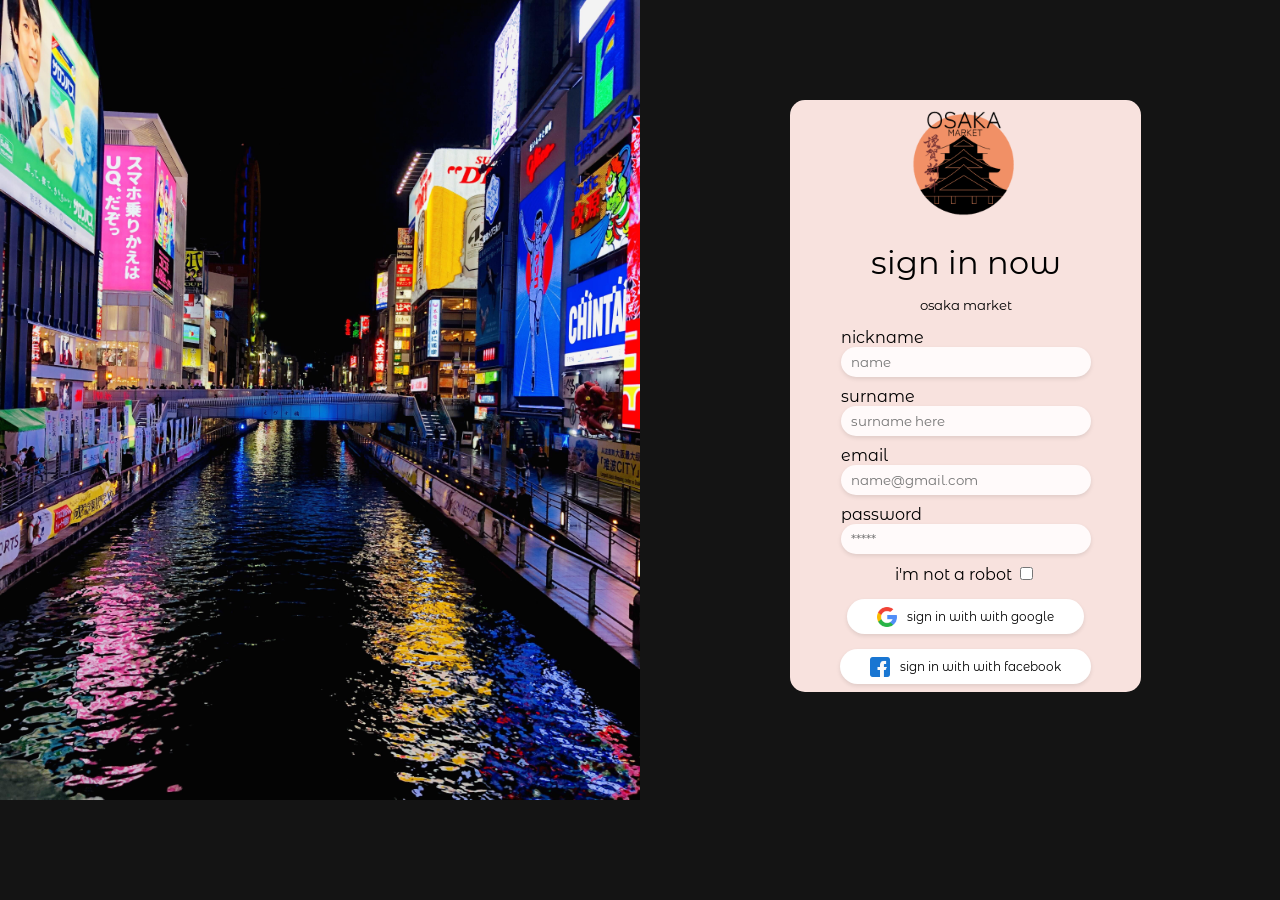
<file: signin.html>
<!DOCTYPE html>
<html lang="en">
<head>
    <meta charset="UTF-8">
    <meta name="viewport" content="width=device-width, initial-scale=1.0">
    <title>sign in | osaka market</title>
    <link rel="stylesheet" href="signin.css">
</head>
<body>
    <img class="osaka" src="articles2/Dotonbori, Osaka (1).jpg" alt="">
    <div class="signinbox">
        <img src="logo1 (1).png" alt="">
        <h1>sign in now</h1>
        <h5>osaka market</h5>
        <form class="form">
            <div class="line">
                <label>nickname  </label>
                <br>
                <input class="inputs" type="text" placeholder="name">

            </div>
            <div class="line">
                <label>surname  </label>
                <br>
                <input class="inputs" type="text" placeholder="surname here">

            </div>
            <div class="line">
                <label>email  </label>
                <br>
                <input class="inputs" type="email" placeholder="name@gmail.com">
            </div>
            <div class="line">
                <label>password  </label>
                <br>
                <input class="inputs" type="password" placeholder="*****">
            </div>
            <div class="line">
                <label>i'm not a robot  </label>
                <input type="checkbox">
            </div>
            
            
            
            
            
            
        </form>
        <div class="google">
            <img src="articles2/search.png" alt="">
            <h2>sign in with with google</h2>
        </div>
        <div class="fb">
            <img src="articles2/facebook (1).png" alt="">
            <h2>sign in with with facebook</h2>
        </div>
    </div>
    
</body>
</html>
</file>
<file: dom.css>
@import url('https://fonts.googleapis.com/css2?family=Didact+Gothic&family=Montserrat+Alternates:wght@100;200;300;400;500&family=Poppins&family=Roboto:wght@100;300&family=Rubik:wght@300&display=swap');
@import url('https://fonts.googleapis.com/css2?family=Didact+Gothic&family=Montserrat+Alternates:wght@100;200;300;400;500&family=Poppins&family=Roboto:wght@100;300&family=Rubik:wght@300&family=Zen+Kaku+Gothic+Antique:wght@300;400;500&display=swap');
@import url('https://fonts.googleapis.com/css2?family=Didact+Gothic&family=Montserrat+Alternates:wght@100;200;300;400;500&family=Poppins&family=Roboto:wght@100;300&family=Rubik:wght@300&family=Zen+Kaku+Gothic+Antique:wght@300&display=swap');
* {
    font-family: 'Montserrat Alternates', sans-serif;
    box-sizing:border-box
}

body {
    margin: 0px;
    padding: 0px;
    background-color: rgb(255, 242, 240);
    cursor: pointer;
    overflow-x: hidden;
}
.header {
    display: block;
    box-shadow: 0px 2px 3px rgba(87, 87, 87, 0.1);
    max-height: 90px;
}
img{
    max-width: 100%;
    max-height: 100%;
}
  
#mobile{
    display: none;
}
.product2 {
    margin-bottom: 100px;
}
.product h1 {
    font-size: 50px;
    font-weight: 350;
}
.slideshow-container {
    max-width: 3000px;
    position: relative;
    margin: auto;
  }
.slideshow-container img {
    width: 100%;
    margin: 0px;
}
  
  /* Hide the images by default */
  .mySlides {
    display: none;
  }
  
  /* Next & previous buttons */
  .prev, .next {
    cursor: pointer;
    position: absolute;
    top: 50%;
    width: auto;
    margin-top: -22px;
    padding: 16px;
    color: white;
    font-weight: bold;
    font-size: 18px;
    transition: 0.6s ease;
    border-radius: 0 3px 3px 0;
    user-select: none;
    margin-left: 10px;
  }
  .next {
    margin-right: 10px;
    
  }
  
  /* Position the "next button" to the right */
  .next {
    right: 0;
    border-radius: 3px 0 0 3px;
  }
  
  /* On hover, add a black background color with a little bit see-through */
  .prev:hover, .next:hover {
    background-color: rgba(0,0,0,0.8);
  }
  
  /* Caption text */
  .text {
    color: #f2f2f2;
    font-size: 15px;
    padding: 8px 12px;
    position: absolute;
    bottom: 8px;
    width: 100%;
    text-align: center;
  }
  
  /* Number text (1/3 etc) */
  .numbertext {
    color: #f2f2f2;
    font-size: 12px;
    padding: 8px 12px;
    position: absolute;
    top: 0;
  }
  
  /* The dots/bullets/indicators */
  .dot {
    cursor: pointer;
    height: 15px;
    width: 15px;
    margin: 0 2px;
    background-color: #bbb;
    border-radius: 50%;
    display: inline-block;
    transition: background-color 0.6s ease;
  }
  
  .active, .dot:hover {
    background-color: #717171;
  }
  
  /* Fading animation */
  .fade {
    animation-name: fade;
    animation-duration: 1.5s;
  }
  
  @keyframes fade {
    from {opacity: .4}
    to {opacity: 1}
  }

nav{
    display: flex;
    align-items: center;
    justify-content: space-between;
    max-width: 2000px;
    text-align: center;
    margin: 10px 90px 10px 90px;
    max-height: 90px;
    
    
    
    
}
.rectangle .add {
    background-color: rgb(248, 178, 201);
    border-radius: 30px;
    width: 200px;
    
}


.links{
    color: #161616;
    text-decoration: none;
    display: flex;
    align-items: center;
    justify-content: space-between;
    font-size: 15px;
    gap: 15px;
    
}
.links li {
    list-style-type: none;
}
.small-logo{
    font-size: 20px;
    display: flex;
    align-items: center;
    gap: 25px;
}
.title{
    
    
    margin-right: 70px;
    font-size: 27px;
    text-align: center;
    
    margin-left: 40px;
    margin-bottom: 0px;
    margin-top: 5px;
}
.title img {
    width: 100px;
    margin: 0px;
}
.slideshow-container{
    
    align-items: center;
    justify-content: center;
    margin-top: 10px;
}
.product{
    display: flex;
    align-items: center;
    justify-content: center;
     margin-top: 20px;
}
.product2{
    display: flex;
    align-items: center;
    justify-content: center;
    margin-top: -10px;
}
 
.food2{
    display: flex;
    align-items: center;
    justify-content:space-between;
    gap: 20px;
    margin-left: 100px;
    margin-right: 100px;
}
.food2 a {
    text-decoration: none;
    color: rgb(143, 129, 113);
    font-weight: 420;
    transition: 0.5s;
}
.food2 a:hover {
    color: rgb(194, 51, 51);
    
    font-size: 20px;
}
.food2 a:active {
    color: rgb(194, 51, 51);

}
.noodle{
    width: 220px;
    display: flex;
    flex-direction: column;
    margin-right: 20px;
    border-radius: 10px;
    padding: 2em 2em 0;
    overflow: hidden;
    height: 345px;
}
.noodle .add {
    margin-left: 20px;
}

.ramune{
    width: 200px;
    display: flex;
    flex-direction: column;
    margin-right: 20px;
    border-radius: 10px;
    padding: 2em 2em 0;
    overflow: hidden;
    height: 345px;
}
.ramune .add {
    margin-left: 10px;
}
.Mayonnaise{
    width: 220px;
    display: flex;
    flex-direction: column;
    margin-right: 20px;
    border-radius: 10px;
    padding: 2em 2em 0;
    overflow: hidden;
    height: 345px;
}
.Mayonnaise .add {
    margin-left: 20px;
}
.toppogi{
    width: 220px;
    display: flex;
    flex-direction: column;
    margin-right: 20px;
    border-radius: 10px;
    padding: 2em 2em 0;
    overflow: hidden;
    height: 345px;
}
.allproduct3 h4 {
    margin: 0px;
    
}
.toppogi .add {
    margin-left: 18px;
}
.ramune h4 {
    margin-bottom: 15px;
}
.newproduct h4 {
    margin: 0px;
}
.allproduct{
    display: flex;
    justify-content: center;
    align-items: center;
    background-image: url(delicious-sushi-rolls-table.jpg);
  
    height: max-content;
    margin-top: 70px;
    margin-bottom: 70px;
    padding-top: 20px;
    padding-bottom: 20px;
    gap: 20px;
    flex-direction: column;
}
.allproduct div{
    height: fit-content;
    
    
    

}
.rectangle {
    margin-left: 250px;
    width: 65%;
    display: flex;
    flex-direction: row;
    justify-content: space-between;
    align-items: center;
    background-color: rgb(26, 25, 25);
    height: 460px;
    margin-top: 90px;
    margin-bottom: 90px;
    
    border-radius: 70px;
    padding: 40px;
    box-shadow: 0px 6px 8px rgba(0, 0, 1, 0.8);
    border: 5px;
    transition: 0.6s;
    
    
}
.rectangle:hover {
    background-color: rgb(34, 33, 33);
    rotate: 15deg ;
    
    
}
.rectangle img {
    width: 100%;
}

#top {
    margin-top: 50px;
    margin-bottom: 10px;
    width: 40px;
}
#bottom {
    margin-bottom: 50px;
    margin-top: 10px;
    width: 35px;
}



.newcomer {
    display: flex;
    flex-direction: row;
    justify-content: center;
    align-items: center;
    gap: 8px;
}
.newcomer img {
    width: 25px;
}
.newcomer h2 {
    text-align: center;
}
#topokki {
    transition: 0.5s;
    width: 400px;
    

}
#topokki:hover{
    width: 460px;
   
    

}
.newproduct {
    color: white;
    display: flex;
    flex-direction: column;
    max-width: 230px;
    
    align-items: center;
    gap: 35px;
}
.newproduct h4 {
    text-align: center;
}
.banner {
    
   
    background-color: #ffffff85;
    border-radius: 50px;
    width: 450px;
    
}
.banner img {
    width: 60px;
}
.bigbanner {
    width: 100%;
    height: fit-content;
    display: flex;
    flex-direction: row;
    justify-content: center;
    align-items: center;
    gap: 20px;
}

.allproduct h1 {
    display: flex;
    justify-content: center;
    align-items: center;
    margin: 0px;
    text-align: center;
    color: rgb(29, 28, 28);
    font-size: 40px;
    font-weight: 500;
    
    
    
}

.blocks {
    display: flex;
    justify-content: center;
    background-color: rgba(255, 246, 246, 0);
    height: min-content;
    margin-top: 20px;
    margin-bottom: 20px;
    gap: 20px;
   

}
.blocks div:hover {
    width:250px ;

}
.blocks .noodle, .ramune, .Mayonnaise, .toppogi, .nori, .nami, .sanji, .tapioca {
    margin: 0px;
    height: 60%;
    background-color: white;
    box-shadow: 0px 2px 4px rgba(0, 0, 0, 0.1);;
    transition: 0.5s;

}

.allproduct  div {
    
    margin: 0px;
    height: 60%;
    
}
.foodbox {
    margin: 0px;
    height: 60%;
    background-color: white;
    box-shadow: 0px 2px 4px rgba(0, 0, 0, 0.1);;
    transition: 0.5s;
    width: 200px;
    display: flex;
    flex-direction: column;
    margin-right: 20px;
    border-radius: 10px;
    padding: 2em 2em 0;
    overflow: hidden;
    height: 345px;
    margin-top: 20px;

}

.nori{
    width: 230px;
    display: flex;
    flex-direction: column;
    margin-right: 20px;
    border-radius: 10px;
    padding: 2em 2em 0;
    overflow: hidden;
    height: 345px;
    margin-top: -10px;
    margin: 0px;
    height: 60%;
    background-color: white;
    box-shadow: 0px 2px 4px rgba(0, 0, 0, 0.1);;
    transition: 0.5s;
}

#second {
    background-image: none;
    background-image: url(chopsticks-near-noodles-sushi-red\ \(1\).jpg);
    background-size: 1400px;
    background-repeat: no-repeat;
}
.nori .add {
    margin-left: 25px;
}
 
.nami{
    width: 200px;
    display: flex;
    flex-direction: column;
    margin-right: 20px;
    border-radius: 10px;
    padding: 2em 2em 0;
    overflow: hidden;
    height: 345px;
    margin-top: 20px;
}
.nami .add {
    margin-left: 10px;
}
.sanji{
    width: 200px;
    display: flex;
    flex-direction: column;
    margin-right: 20px;
    border-radius: 10px;
    padding: 2em 2em 0;
    overflow: hidden;
    height: 345px;
    margin-top: 20px;
}
.sanji .add {
    margin-left: 9px;
}
.tapioca{
    width: 230px;
    display: flex;
    flex-direction: column;
    margin-right: 20px;
    border-radius: 10px;
    padding: 2em 2em 0;
    overflow: hidden;
    height: 345px;
}
.tapioca .add {
    margin-left: 17px;
}
.allproduct2{
    display: flex;
    justify-content: center;
}
.buldaktoppogi{
    width: 190px;
    display: flex;
    flex-direction: column;
    margin-right: 20px;
    border-radius: 10px;
    padding: 2em 2em 0;
    overflow: hidden;
    height: 345px;
}
.buldaktoppogi .add {
    margin-left: 10px;
}
.set{
    
    width: 230px;
    display: flex;
    flex-direction: column;
    margin-right: 20px;
    border-radius: 10px;
    padding: 2em 2em 0;
    overflow: hidden;
    gap: 10px;
    
    margin-top: -10px;
    margin: 0px;
    height: 100%;
    background-color: white;
    box-shadow: 0px 2px 4px rgba(0, 0, 0, 0.1);;
    transition: 0.5s;
}
.set:hover {
    width: 260px;
    
}
.writing01 {
    display: flex;
    flex-direction: row;
    justify-content: center;
    align-items: center;
    gap: 30px;
}
.writing01 img {
    width: 50px;
}
.writing {
    display: flex;
    justify-content: center;
    align-items: center;
    flex-direction: column;
}
.promotion {
    width: 100%;
    height: fit-content;
    display: flex;
    justify-content: center;
    align-items: center;
    flex-direction: column;
    background-color: rgba(255, 255, 255, 0);
    margin-top: 50px;
    margin-bottom: 50px;
    padding-bottom: 50px;
}
.writing {
    margin: 40px 10px;
}
.promos .allproduct3{
    gap: 70px;
   
}
.promos {
    display: flex;
    justify-content: center;
    flex-direction: column;
    align-items: center;
    
}
.promobtn {
    width: 300px;
    height: 110px;
    border-radius: 50px;
    background-color: rgb(221, 138, 138);
    border: none;
    box-shadow: 0px 5px 8px rgba(51, 38, 38, 0.15);
    font-family: 'Zen Kaku Gothic Antique', sans-serif;
    
    font-weight: 500;
    font-size: 20px;
    
    transition: 0.4s;
}
.promobtn h2 {
    margin: 3px 5px;
}
.promobtn img {
    padding: 5px 5px;
    width: 29px;
}
.promobtn:hover{
    width: 340px;
    background-color: rgb(226, 163, 163);
}
.cupnoodle{
    
    width: 230px;
    display: flex;
    
    flex-direction: column;
    margin-right: 20px;
    gap: 10px;
    border-radius: 10px;
    padding: 2em 2em 0;
    overflow: hidden;
    height: 345px;
    margin-top: -10px;
    margin: 0px;
    height: 60%;
    background-color: white;
    box-shadow: 0px 2px 4px rgba(0, 0, 0, 0.1);;
    transition: 0.5s;
    
}
#Noodles {
    
    margin-left: 10px;
}
.cupnoodle:hover {
    width: 260px;

}
.cupnoodle .add {
    margin-left: 20px;
}
.off {
    height: fit-content;
    display: flex;
    width: fit-content;
    background-color: #16161673;
    border-radius: 50px;
    padding: 0px 10px;
}
.off h4 {
    margin: 5px 0px;
}
.allproduct3 .text1 {
    text-decoration: line-through;
}
.george{
    width: 230px;
    display: flex;
    flex-direction: column;
    margin-right: 20px;
    border-radius: 10px;
    padding: 2em 2em 0;
    gap: 10px;
    overflow: hidden;
    height: 345px;
    margin-top: -10px;
    margin: 0px;
    height: 60%;
    background-color: white;
    box-shadow: 0px 2px 4px rgba(0, 0, 0, 0.1);;
    transition: 0.5s;
}
.george:hover {
    width: 260px;

}
.george img {
    margin-bottom: 25px;
}
.allproduct3{
    display: flex;
    justify-content: center;
    width: 2000px;
    background-color: rgba(250, 128, 114, 0.589);
    background-color: rgba(19, 19, 19, 0.952);
    padding: 40px 150px;
    box-shadow: 2px 5px 10px rgba(0, 0, 0, 0.5);
}

.add{
    display: flex;
    justify-content: center;
    align-items: center;
    gap: 15px;
    max-width: 250px;
    max-height: 60px;
    
}
.headline {
    display: flex;
    justify-content: flex-start;
    
    flex-direction: column;
}
.recipehead {
    display: flex;
    flex-direction: row;
    gap: 10px;
    justify-content: flex-start;
    padding: 10px 10px;
   
}
.headlogo img{
    width: 65px;
    margin-top: 10px;

}
.headlogo {
    display: flex;
    width: fit-content;
    height: fit-content;
}
.recipebanner {
    display: flex;
    flex-direction: column;
    padding: 30px 50px;
    margin-top: 20px;
    margin-bottom: 50px;
   
    
    border: 1px solid rgb(218, 217, 217) ;
    border-left: none;
    border-right: none;
    border-bottom: none;
}
.headline h4 {
    margin: 0px;
    
    font-family: 'Zen Kaku Gothic Antique', sans-serif;
    font-size: 18px;

}
.h4h5 {
    display: flex;
    flex-direction: row;
    gap: 4px;
    margin-top: 10px;
    align-items: baseline;
}
.h4h5 h5 {
    margin: 0px;
    font-size: 16px;
    font-family: 'Zen Kaku Gothic Antique', sans-serif;
}
.recipes {
    display: flex;
    justify-content: center;
    align-items: center;
    flex-direction: row;
    gap: 15px;
}
a {
    text-decoration: none;
    color: #161616;
}
.footer {
    display: flex;
    flex-direction: row;
    align-items: flex-start;
    justify-content:flex-start;
    box-shadow: 0px -2px 4px rgba(0, 0, 0, 0.1);;
   
    padding: 40px 40px;
    max-height: 500px;
    height: 400px;
    margin-top: 100px;
    padding-top: 20px;
    width: 100%;
    font-family: 'Zen Kaku Gothic Antique', sans-serif;
    font-weight: 400;
    gap: 35px;
}
#columnlogo {
    display: flex;
    justify-content: flex-start;
    align-items: center;
    padding: 20px 20px;
    gap: 10px;
}
.endlogo {
    width: 110px;
}

#columnlogo {
    margin-right: 50px;
}
.contactlist {
    display: flex;
    flex-direction: column;
    list-style: circle;
    gap: 10px;
    padding: 10px 15px;

}
.textwithicon{
    display: flex;
    flex-direction: row;
    justify-content: flex-start;
    align-items: center;
    gap: 8px;
}
.textwithicon img {
    width: 20px;
}
.column h1, h3, h5 {
    font-family: 'Didact Gothic', sans-serif;
    font-weight: 400;
    
}
#links {
    gap: 55px;
    margin-top: 40px;
}
.social {
    font-size: 20px;
}
.column ul {
    min-width: 180px;
}
.articles {
    display: flex;
    justify-content: center;
    align-items: center;
    margin: 0px;
    flex-wrap: wrap;
    gap: 15px;
    max-width: 1200px;
    margin-left: 70px;
    margin-top: 80px;
    margin-bottom: 80px;
    
}
.article {
    width: 220px;
    display: flex;
    flex-direction: column;
    margin-right: 20px;
    border-radius: 10px;
    padding: 2em 2em 0;
    overflow: hidden;
    height: 345px;
    background-color: white;
    transition: 0.5s;
     
}
.article:hover {
    
    width: 350px;
    
}
.article img {
    width: 110px;
    margin-left: 10px;
}
.article .add {
    margin-left: 10px;
}
.red{
    color: red;
}
@media (max-width:800px) {
    body{
        overflow-x: hidden;
    }
    #desktop{
        display: none;
    }
    #mobile{
        display: flex;
        justify-content: space-between;
    }
    #mobile img{
        height: 80px;
    }
   .mobile-list{
    display: none;
   }
   .slideshow-container {
    width: 100%;
    overflow-x: hidden;
   }
   .slideshow-container img {
    width: 100%;
   }
}
</file>
<file: signin.css>
@import url('https://fonts.googleapis.com/css2?family=Didact+Gothic&family=Montserrat+Alternates:wght@100;200;300;400;500&family=Poppins&family=Roboto:wght@100;300&family=Rubik:wght@300&display=swap');

@import url('https://fonts.googleapis.com/css2?family=Didact+Gothic&family=Montserrat+Alternates:wght@100;200;300;400;500&family=Poppins&family=Roboto:wght@100;300&family=Rubik:wght@300&family=Zen+Kaku+Gothic+Antique:wght@300&display=swap');
* {
    font-family: 'Montserrat Alternates', sans-serif;
    font-weight: 400;
    box-sizing:border-box
}
body {
    padding: 0px;
    margin: 0px;
    background-color: rgb(20, 20, 20);
    display: flex;
    color: black;
    cursor: pointer;
    max-height: 792px;
    
}
.osaka {
    width: 50%;
    height: 800px;
}
.signinbox {
    color: white;
    
    display: flex;
    justify-content: center;
    flex-direction: column;
    align-items: center;
    gap: 15px;
    margin-bottom: 100px;
    margin-left: 150px;
    background-color: white;
    padding: 50px 50px;
    border-radius: 15px;
    margin-top: 100px;
    
    background-color: rgb(248, 226, 222);;
    
}

.signinbox img {
    width: 120px;
}
.form {
    display: flex;
    flex-direction: column;
    justify-content: center;
    align-items: center;
    gap: 10px;
   
}
h1, h5 {
    text-align: center;
    margin: 0px;
    color: black;
}
.inputs {
    
    border-radius: 20px;
    border: none;
    box-shadow: 0px 2px 4px rgba(0, 0, 0, 0.1);;
    height: 30px;
    width: 250px;
    background-color: rgb(255, 250, 250);
    padding: 10px 10px;
}
label {
    color: black;
}
.google, .fb {
    display: flex;
    gap: 10px;
    width: fit-content;
    padding: 10px 30px;
    justify-content: center;
    align-items: center;
    background-color: white;
    border-radius: 50px;
    height: 35px;
    color: black;
    font-size: 8px;
    box-shadow: 0px 2px 4px rgba(0, 0, 0, 0.1);;
    transition: 0.5s;


}
.google img {
    width: 20px;
}
.fb img {
    width: 20px;
}
.google:hover {
    background-color: black;
    color: white;
}
.fb:hover {
    background-color: black;
    color: white;
}
</file>
